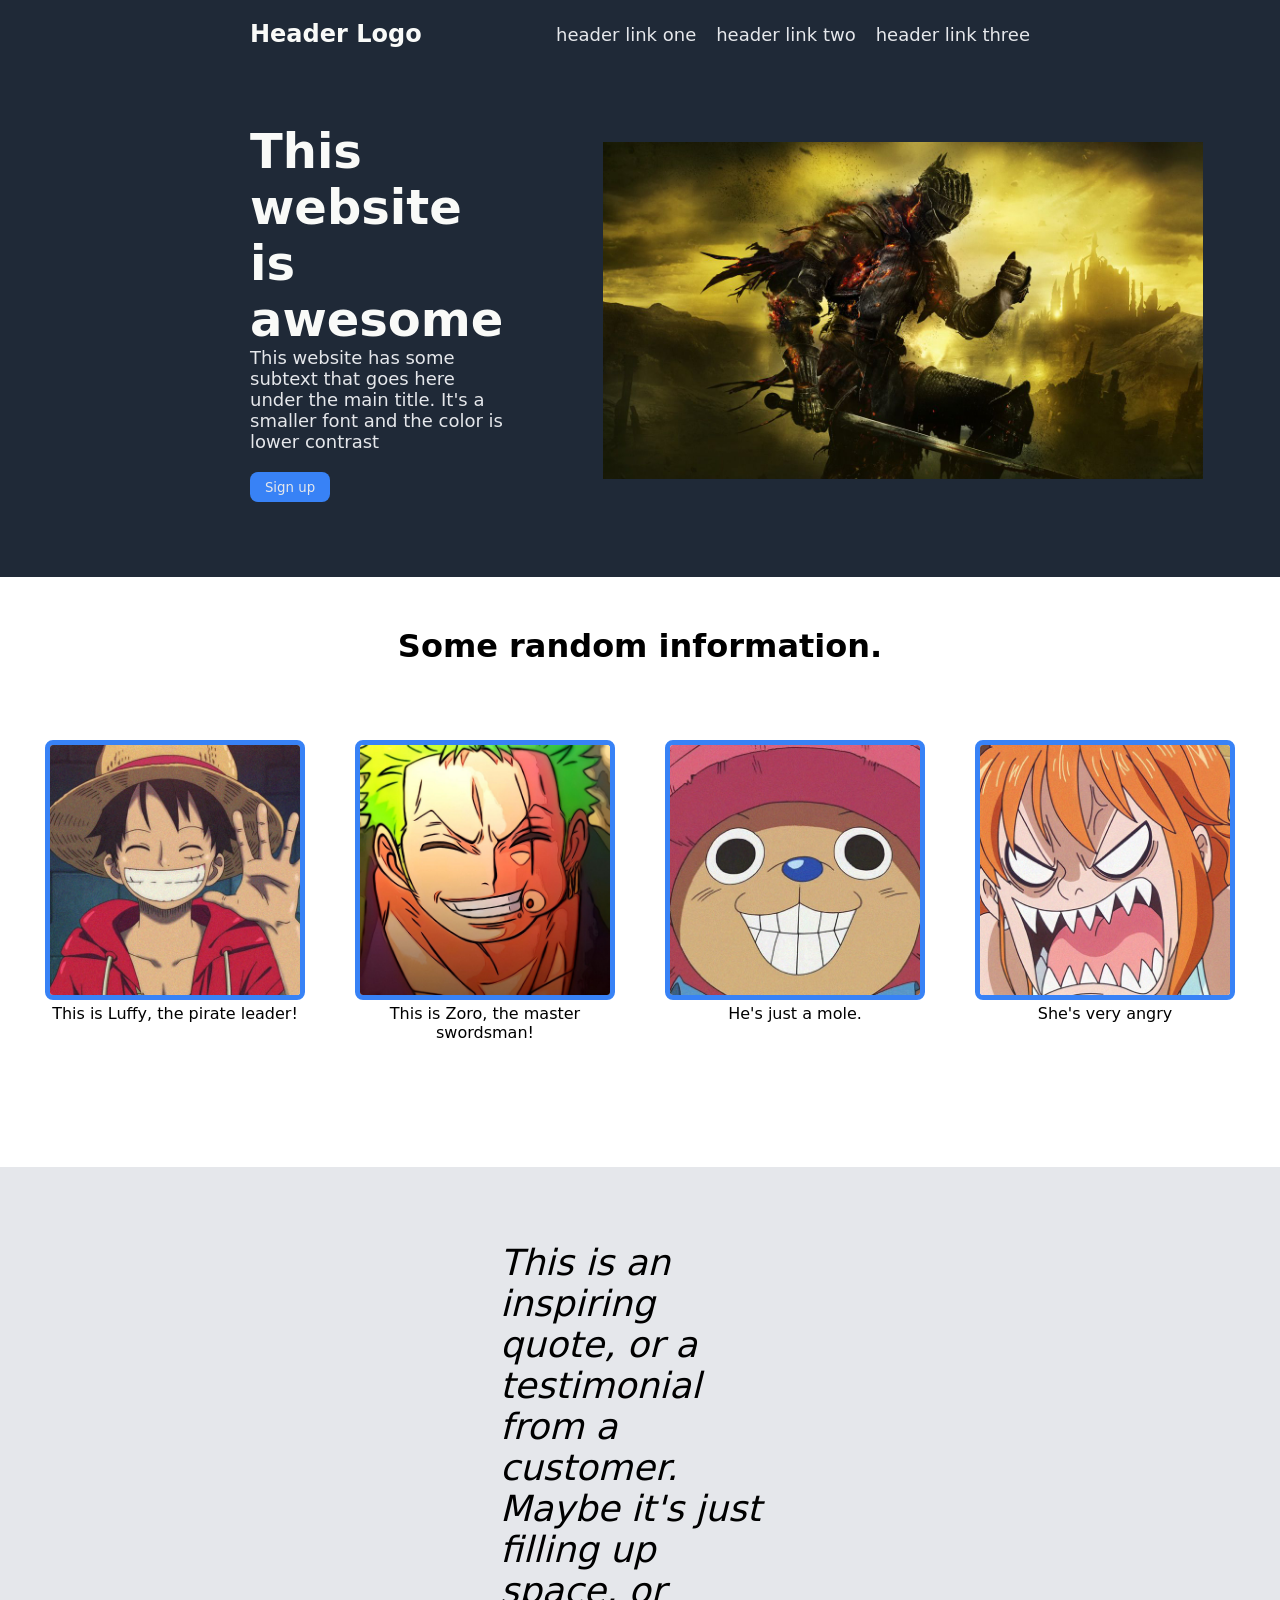
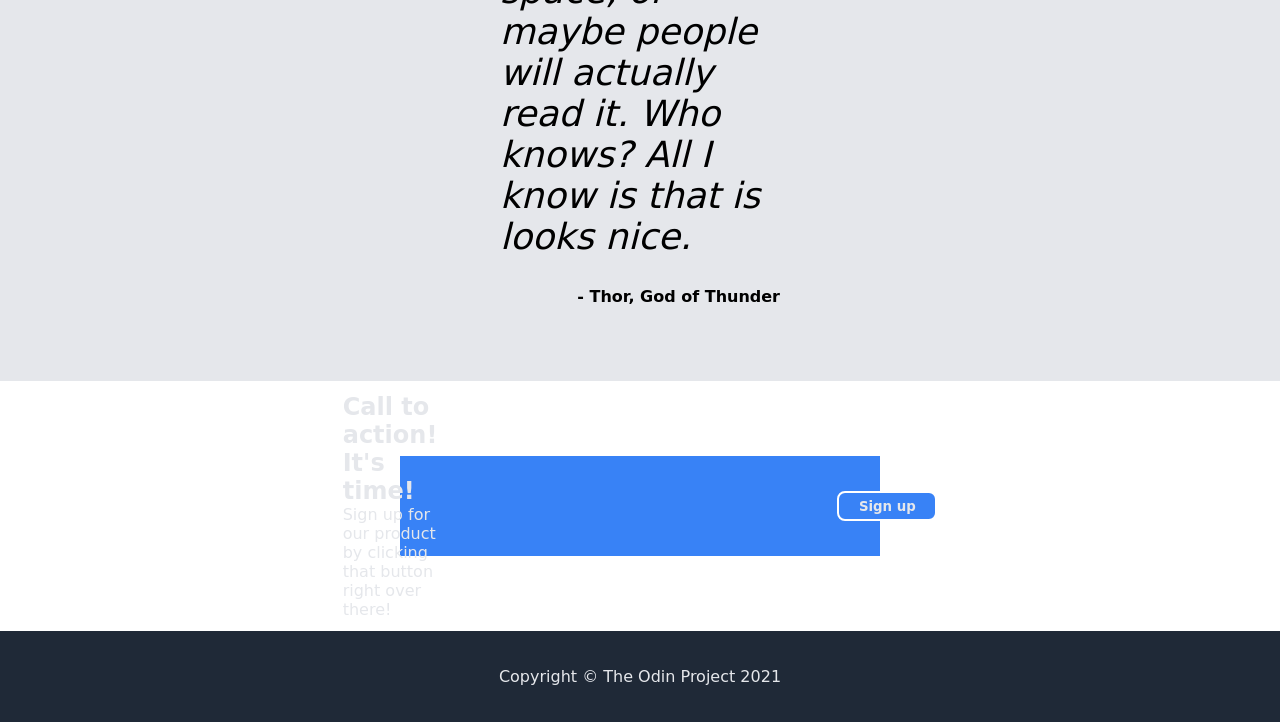
<file: index.html>
<!DOCTYPE html>
<html lang="en">
<head>
    <meta charset="UTF-8">
    <meta name="viewport" content="width=device-width, initial-scale=1.0">
    <link rel="stylesheet" href="./style.css">
    <title>Landing Page</title>
</head>

<body>
    <div class="header">
        <div class="hero-text">
            <h1 class="logo">Header Logo</h1>
            <ul class="header-links">
                <li><a href="./index.html">header link one</a></li>
                <li><a href="./index.html">header link two</a></li>
                <li><a href="./index.html">header link three</a></li>
            </ul>
        </div>
        <div class="hero-body">
            <div class="hero-body-left">
                <p class="main-text">This website is awesome</p>
                <p class="subtext">This website has some subtext that goes here under the main title. It's a smaller font and the color is lower contrast</p>
                <button class="sign-up">Sign up</button>
            </div>
            <div class="hero-body-right">
                <img class="main-image" src="./images/ds3.jpg">
            </div>
        </div>
    </div>
    <div class="body">
        <h1 class="body-header">Some random information.</h1>
        <div class="gallery">
            <div class="object">
                <img src="./images/luffy.jpg">
                <p class="desc">This is Luffy, the pirate leader!</p>
            </div>
            <div class="object">
                <img src="./images/zoro.png">
                <p class="desc">This is Zoro, the master swordsman!</p>
            </div>
            <div class="object">
                <img src="./images/mole.jpg">
                <p class="desc">He's just a mole.</p>
            </div>
            <div class="object">
                <img src="./images/angry.jpg">
                <p class="desc">She's very angry</p>
            </div>
        </div>
    </div>
    <div class="testimonial">
        <p class="quote">This is an inspiring quote, or a testimonial from
            a customer. Maybe it's just filling up space, or maybe people will
            actually read it. Who knows? All I know is that is looks nice.
        </p>
        <p class="signature">- Thor, God of Thunder</p>
    </div>
    <div class="call-to-action">
        <div class="call-to-action-left">
            <h2>Call to action! It's time!</h2>
            <p>Sign up for our product by clicking that button right over there!</p>
        </div>
        <div class="call-to-action-right">
            <button class="sign-up-2">Sign up</button>
        </div>
    </div>
    <div class="footer">
        <p class="copyright">Copyright &copy; The Odin Project 2021</p>
    </div>
</body>
</html>
</file>
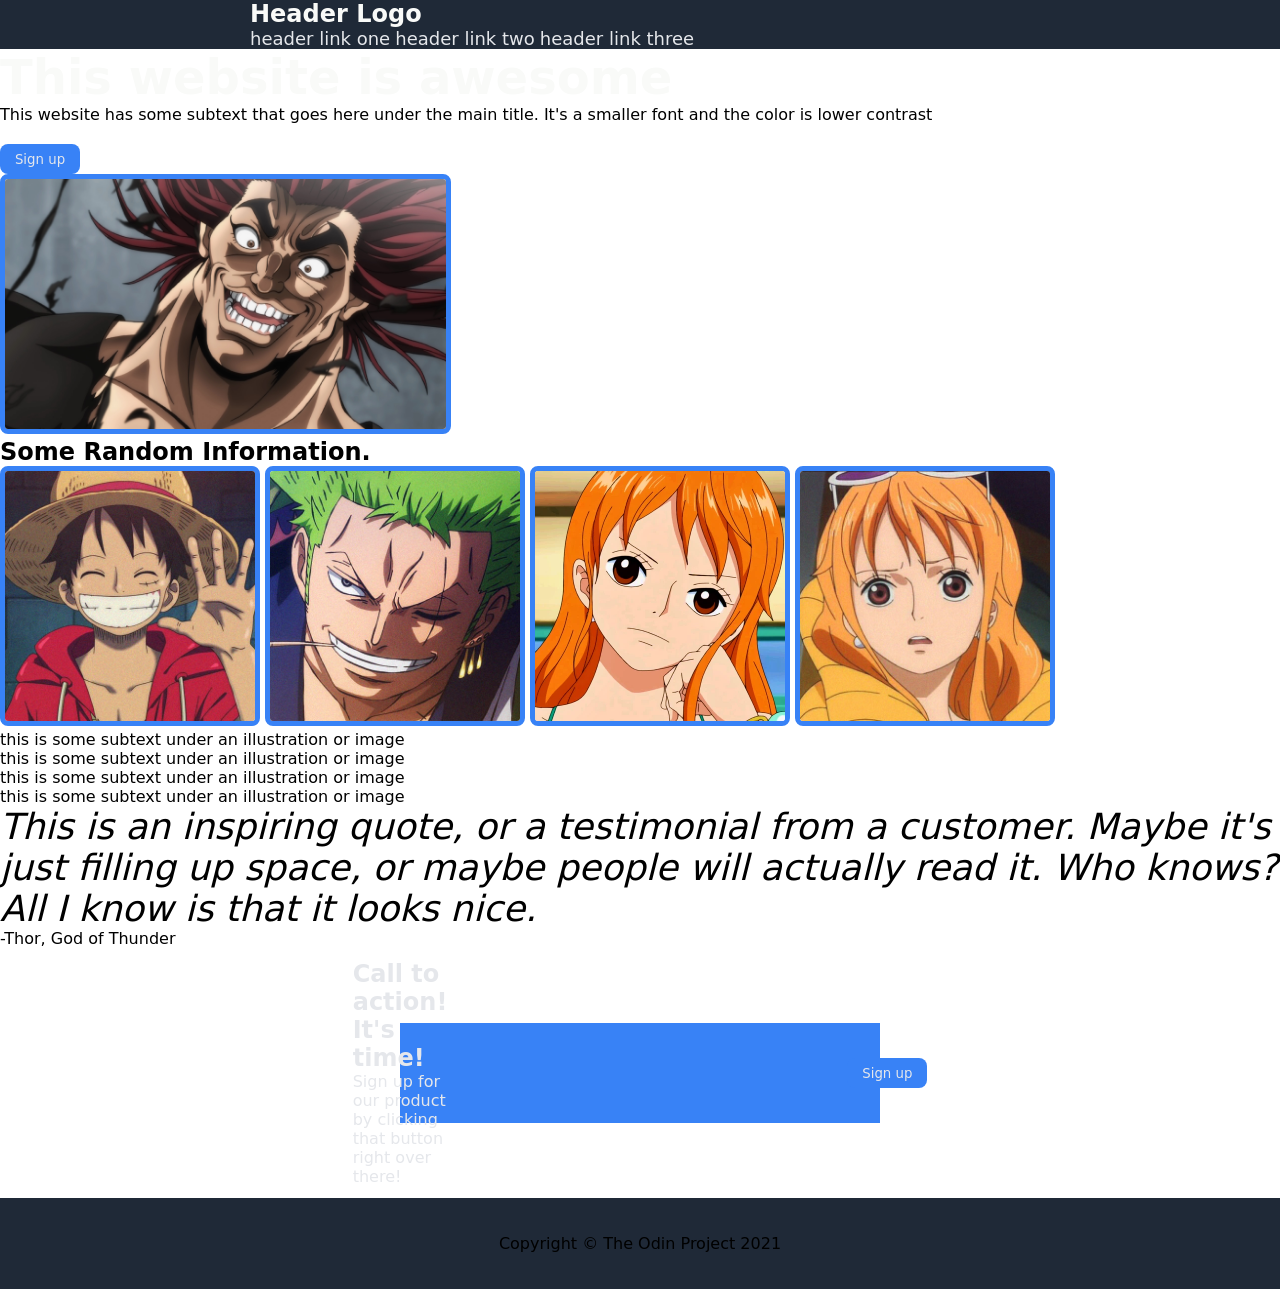
<file: landingpage.html>
<!DOCTYPE html>
<html lang ='en'>
    <head>
        <meta charset="UTF-8">
        <title>Landing Page</title>
        <link rel="stylesheet" href="./style.css">
    </head>
    <body>
        <div class="top-part">
            <div class="header">
                <h1 class="logo">Header Logo</h1>
                <a class="#" href="./">header link one</a>
                <a class="#" href="./">header link two</a>
                <a class="#" href="./">header link three</a>
            </div>
            <div class="bottom-top-part">
                <div class="hero">
                    <h2 class="main-text">This website is awesome</h2>
                    <p class ="secondary-text">This website has some subtext that goes here under the main title. It's a smaller font and the color is lower contrast</p>
                    <button class="sign-up">Sign up</button>
                </div>
                <img class='image1' src="./images/baki.jpg">
            </div>
        </div>
        <div class="title">
            <h2>Some Random Information.</h2>
        </div>
        <div class="main-content">
            <div class="main-images">
                <img class='image2' src="./images/luffy.jpg">
                <img class='image2' src="./images/zoro.jpg">
                <img class='image2' src="./images/nami.jpg">
                <img class='image2' src="./images/idk.jpg">
            </div>
            <div class="line-break"></div>
            <div class="content-text">
                <p class="text">this is some subtext under an illustration or image</p>
                <p class="text">this is some subtext under an illustration or image</p>
                <p class="text">this is some subtext under an illustration or image</p>
                <p class="text">this is some subtext under an illustration or image</p>
            </div>
        </div>
        <div class="quote-content">
            <p class="quote"><em>This is an inspiring quote, or a testimonial from a customer. Maybe it's just filling up space, or maybe people will actually read it. Who knows? All I know is that it looks nice.</em></p>
            <p class="signed-by">-Thor, God of Thunder</p>
        </div>
        <div class="action-container">
            <div class="call-to-action">
                <div class="action-body">
                    <h2 class="action-heading">Call to action! It's time!</h2>
                    <p>Sign up for our product by clicking that button right over there!</p>
                </div>
                <div class="action-button">
                    <button class="real-action-button">Sign up</button>
                </div>
            </div>
        </div>
        <div class="footer">
            <p>Copyright &copy The Odin Project 2021</p>
        </div>
    </body>
</html>
</file>
<file: style.css>
* {
    font-family:system-ui, -apple-system, BlinkMacSystemFont, 'Segoe UI', Roboto, Oxygen, Ubuntu, Cantarell, 'Open Sans', 'Helvetica Neue', sans-serif;
    margin:0;
}

.header,
.footer{
    background-color: #1F2937;
    padding-right:250px;
    padding-left:250px;
}

.hero-text {
    display:flex;
    align-items: center;
    justify-content: space-between;
    padding-top:20px;
    padding-bottom:75px;
}

.hero-body {
    display:flex;
    align-items: center;
    justify-content: space-between;
    padding-bottom: 75px;
    gap:100px;
}


.header-links {
    display:flex;
    gap:20px;
}

a {
    text-decoration: none;
}

.logo {
    font-size:24px;
    color:#F9FAF8;
}

.main-text {
    font-size:48px;
    color:#F9FAF8;
    font-weight:bolder;
}

.subtext,
a {
    font-size:18px;
    color:#E5E7EB;
}

.main-image {
    width:600px;
    height:auto;
    border:0;
    border-radius: 0;
}

button {
    background-color: #3882F6;
    color:#E5E7EB;
    border-radius:8px;
    height:30px;
    width:80px;
    border:none;

}

.sign-up {
    margin-top:20px;
}

.sign-up-2 {
    border:2px solid white;
    font-weight:bold;
    width:100px;
}

ul {
    list-style-type: none;
}

.body{
    margin: 50px;
}

.body-header {
    text-align: center;
}

.gallery {
    padding:75px;
    display:flex;
    justify-content: center;
    gap:50px;
    
}

img {
    height:250px;
    width:auto;
    border:5px solid #3882F6;
    border-radius:8px;
}

.desc {
    text-align: center;
    
}

.object {
    flex-basis:0;
    border-color:lightblue;
}

.testimonial {
    background-color: #E5E7EB;
    display:flex;
    flex-direction: column;
    gap:30px;
    padding:75px 500px;
}

.quote {
    font-size:36px;
    font-style: italic;
    font-weight: lighter;
}

.signature {
    text-align: end;
    font-weight:bold;
}

.call-to-action {
    display:flex;
    align-items: center;
    justify-content: center;
    gap:400px;
    color:#E5E7EB;
    margin:75px 400px;
    height:100px;
    background-color: #3882F6;
}

.footer {
    padding:36px;
    text-align: center;
}

.copyright {
    color:#E5E7EB;
}
</file>
